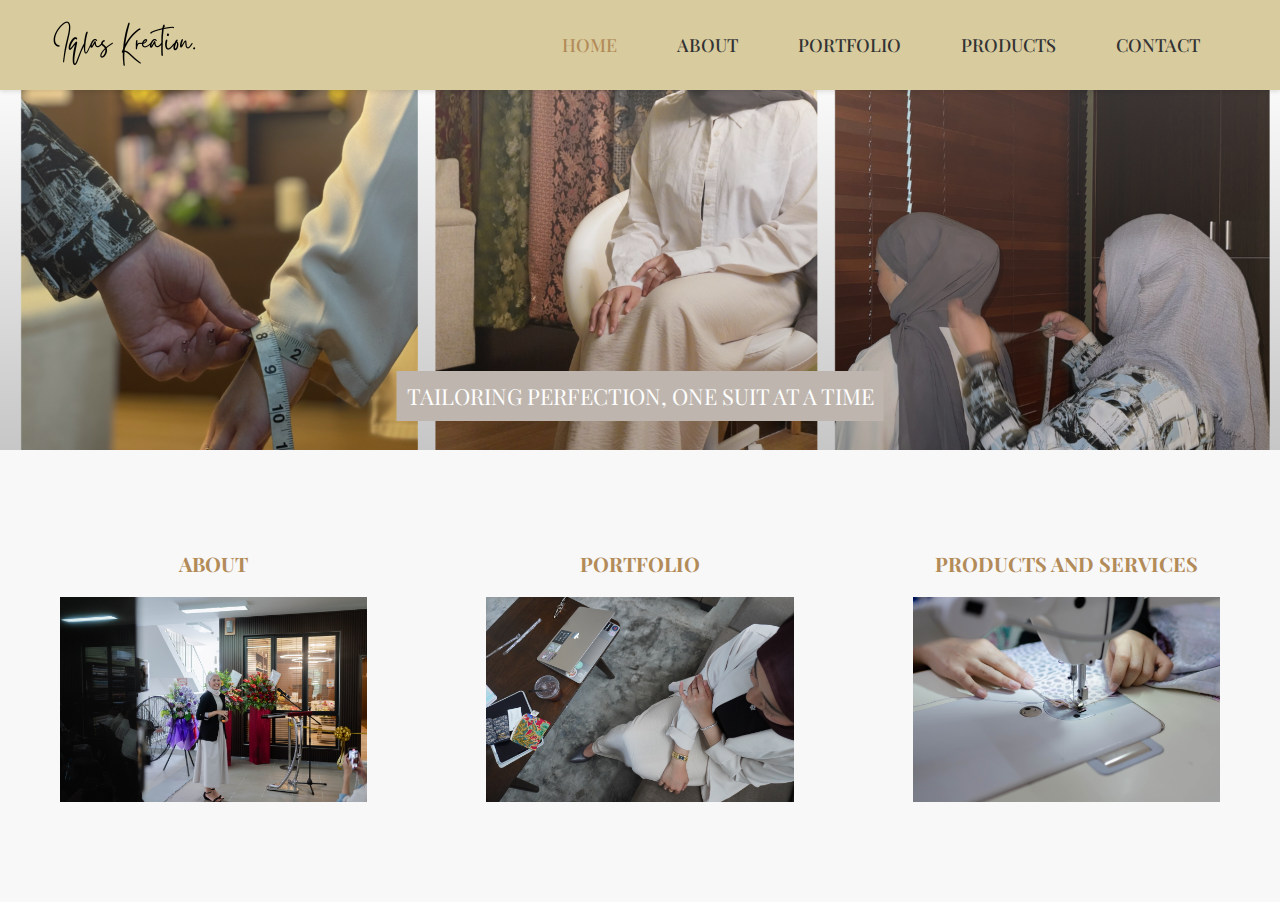
<file: index.html>
<html></html>
 <head>
  <title>
   Iqlas Kreation
  </title>
  <meta name="viewport" content="width=device-width, initial-scale=1.0">
  <link href="https://cdnjs.cloudflare.com/ajax/libs/font-awesome/5.15.3/css/all.min.css" rel="stylesheet"/>
  <link href="https://fonts.googleapis.com/css2?family=Playfair+Display:wght@400;700&amp;family=Roboto:wght@400;500&amp;display=swap" rel="stylesheet"/>
  <link rel="stylesheet" href="css/style.css">
  

 </head>

 <body>
  <header>
    <a href="index.html"><img alt="Iqlas Kreation Logo" height="50" src="Assets/IK_headerLogo.png" width="150"/></a>
    
    <!-- Hamburger icon for mobile -->
    <div class="hamburger" id="hamburger">
      <i class="fas fa-bars"></i>
    </div>
  
    <!-- Navigation Links -->
    <nav id="nav-menu">
      <a class="active" href="index.html">HOME</a>
      <a href="about.html">ABOUT</a>
      <a href="#">PORTFOLIO</a>
      <a href="#">PRODUCTS</a>
      <a href="#">CONTACT</a>
    </nav>
  </header>

  <div class="hero-image">

    <!-- gambar masuk arh css nya udah -->
   
    <div class="hero-text">
    TAILORING PERFECTION, ONE SUIT AT A TIME
   </div>

  </div>

  <div class="sections">

    <!-- Link to About Page -->
    <a href="about.html" class="section-link">
      <div class="section">
         <h3>ABOUT</h3>
         <img alt="About Image" src="Assets/Home_about.JPG"/>
         <div class="caption">Go to About Page</div>
      </div>
    </a>
 
    <!-- Link to Portfolio Page -->
    <a href="portfolio.html" class="section-link">
      <div class="section">
         <h3>PORTFOLIO</h3>
         <img alt="Portfolio Image" src="Assets/Home_portfolio.JPG"/>
         <div class="caption">Go to Portfolio Page</div>
      </div>
    </a>
 
    <!-- Link to Products and Services Page -->
    <a href="products.html" class="section-link">
      <div class="section">
         <h3>PRODUCTS AND SERVICES</h3>
         <img alt="Products and Services Image" src="Assets/Home_prodNserv.JPG"/>
         <div class="caption">Go to Products and Services Page</div> 
      </div>
    </a>
 
 </div>
 


  <!-- script js tuk menu -->
  <script src="js/hamburger.js"></script>
  
 </body>
</html>
</file>
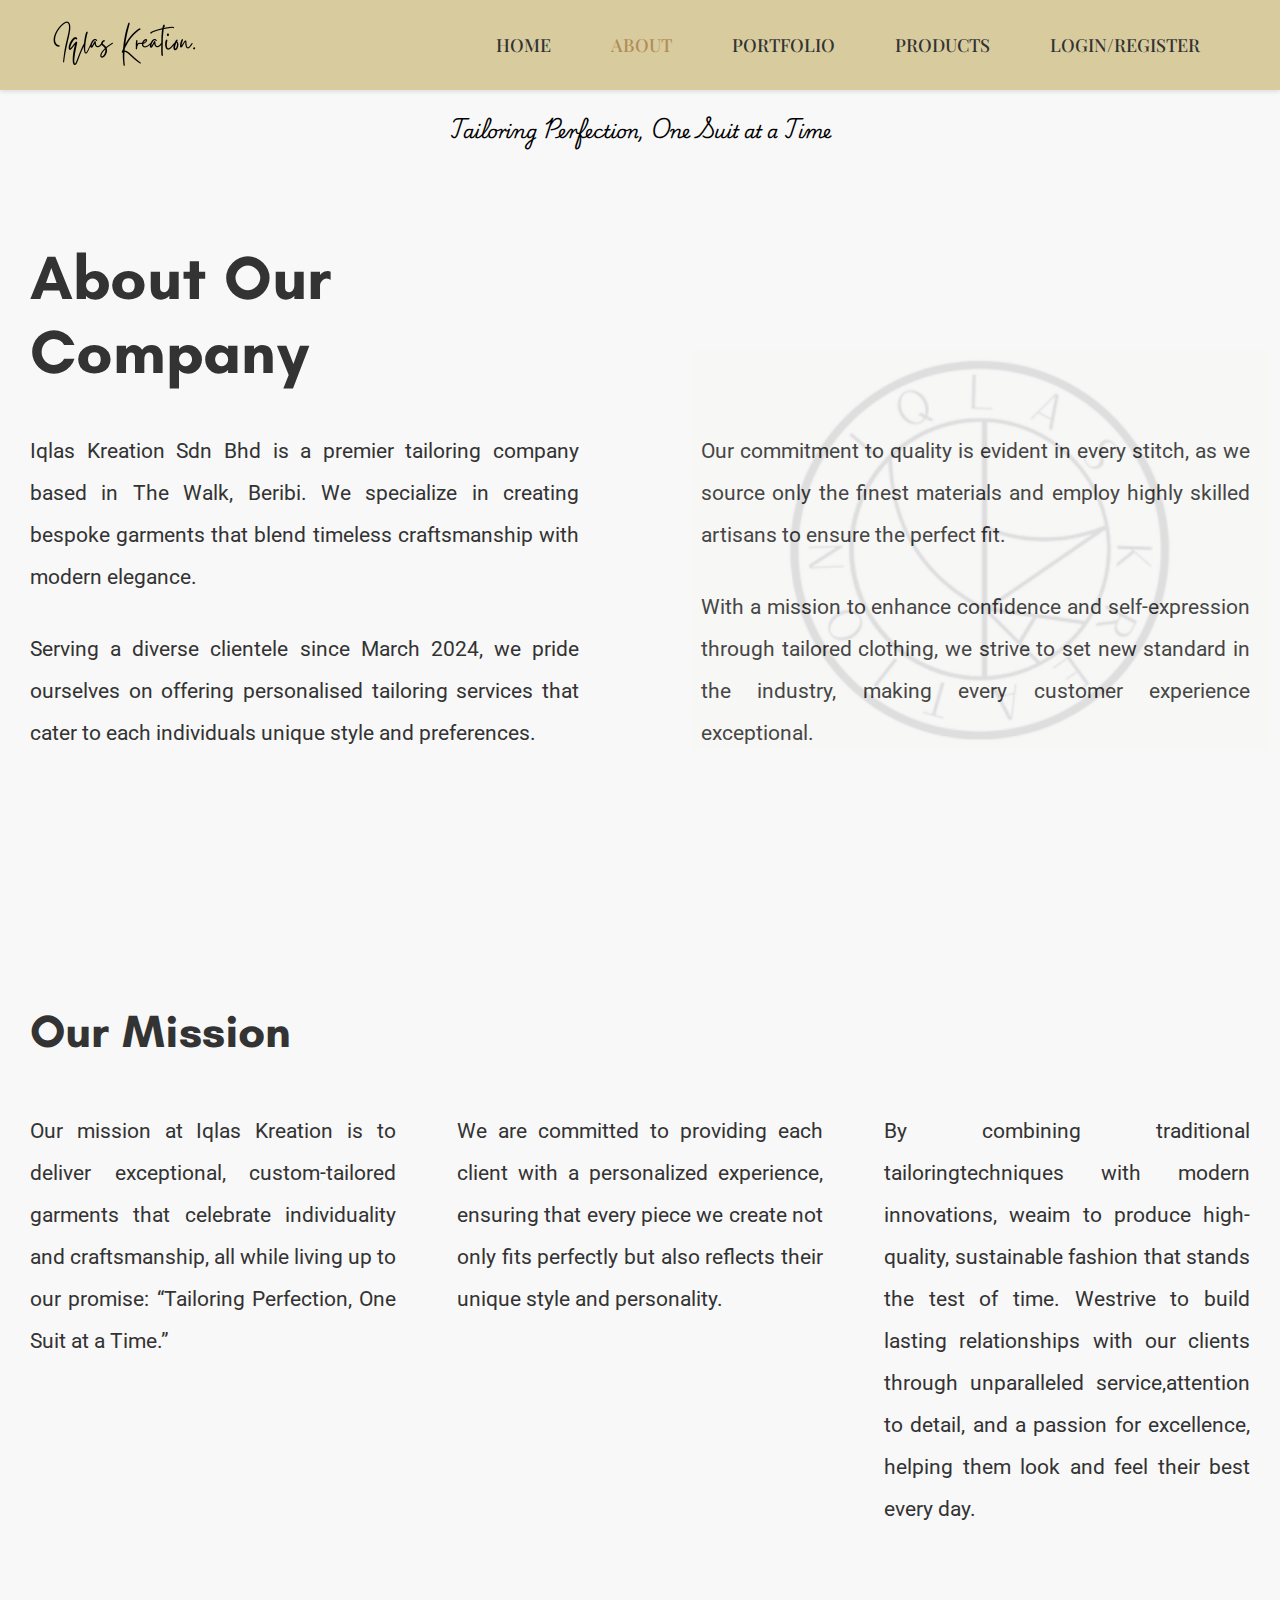
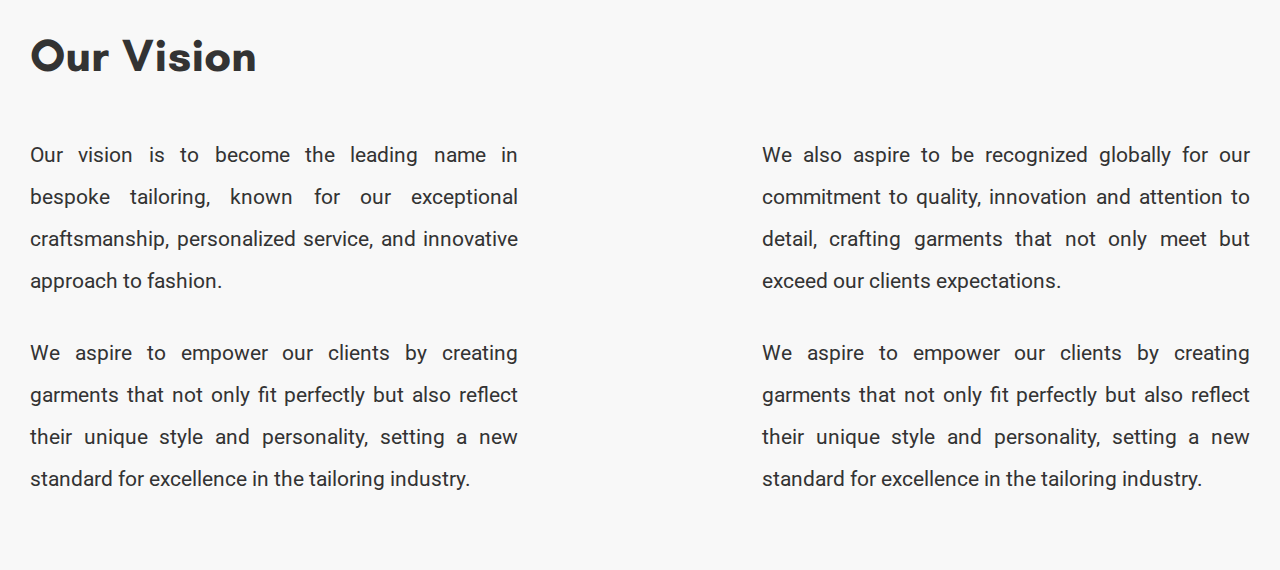
<file: about.html>
<html></html>
 <head>
  <title>
   Iqlas Kreation - About Us
  </title>
  <meta name="viewport" content="width=device-width, initial-scale=1.0">
  <link href="https://cdnjs.cloudflare.com/ajax/libs/font-awesome/5.15.3/css/all.min.css" rel="stylesheet"/>
  <link href="https://fonts.googleapis.com/css2?family=Playfair+Display:wght@400;700&amp;family=Roboto:wght@400;500&amp;display=swap" rel="stylesheet"/>
  <link rel="stylesheet" href="css/style.css">

  

 </head>

 <body>
  <header>
    <a href="index.php"><img alt="Iqlas Kreation Logo" height="50" src="Assets/IK_headerLogo.png" width="150"/></a>
    
    <!-- Hamburger icon for mobile -->
    <div class="hamburger" id="hamburger">
      <i class="fas fa-bars"></i>
    </div>
  
    <!-- Navigation Links -->
    <nav id="nav-menu">
      <a href="index.php">HOME</a>
      <a class="active" href="about.html">ABOUT</a>
      <a href="#">PORTFOLIO</a>
      <a href="#">PRODUCTS</a>
      <a href="login.php">LOGIN/REGISTER</a>
    </nav>
  </header>

  <div class="tagline">Tailoring Perfection, One Suit at a Time</div>

  <div class="about-section">
    <h1>About Our <br> Company</h1>

    <div class="columns">

      <div>
        <p>
          Iqlas Kreation Sdn Bhd is a premier tailoring company based in The Walk, Beribi. We specialize in
          creating bespoke garments that blend timeless craftsmanship with modern elegance.
        </p>
        <p>
          Serving a diverse clientele since March 2024, we pride ourselves on offering personalised tailoring
          services that cater to each individuals unique style and preferences.
        </p>
      </div>

      <div>
        <p>
          Our commitment to quality is evident in every stitch, as we source only the finest materials and employ
          highly skilled artisans to ensure the perfect fit.
        </p>
        <p>
          With a mission to enhance confidence and self-expression
          through tailored clothing, we strive to set new standard in the industry,
          making every customer experience exceptional.
        </p>
      </div>

  </div>
  </div>


  <div class="mission-section">
    
      <h2>Our Mission</h2>

      <div class="mission-column"> 
        <div>
          <p>
            Our mission at Iqlas Kreation is to deliver exceptional, custom-tailored
            garments that celebrate individuality and craftsmanship, all while living up to
            our promise: <q>Tailoring Perfection, One Suit at a Time.</q>        
          </p>
        </div>

        <div>
          <p>
            We are committed to providing each client with a personalized experience, ensuring that every piece we create not only fits
            perfectly but also reflects their unique style and personality.
          </p>
        </div>

        <div>
          <p>
            By combining traditional tailoringtechniques with modern innovations, weaim to produce high-quality, sustainable fashion that stands the test of time. Westrive to build lasting relationships with our clients through unparalleled service,attention to detail, and a passion for
            excellence, helping them look and feel their best every day.
            </p>
        </div>
     </div>
  </div>    
  
  
  <div class="vision-section">
      <h2>Our Vision</h2>

      <div class="vision-column">
        <div>
          <p>
            Our vision is to become the leading name in bespoke tailoring, known for our
            exceptional craftsmanship, personalized service, and innovative approach to fashion.
          </p>

          <p>
            We aspire to empower our clients by creating garments that not only fit perfectly
            but also reflect their unique style and personality, setting a new standard for excellence in the tailoring industry.
          </p>
        </div>

        <div>
          <p>
            We also aspire to be recognized globally for our commitment to quality,
            innovation and attention to detail, crafting garments that not only meet but exceed our clients expectations. 
          </p>
          
          <p>
            We aspire to empower our clients by creating garments that not only fit perfectly
            but also reflect their unique style and personality, setting a new standard for excellence in the tailoring industry.
          </p>
        </div>
      </div>
  </div>
  

  <!-- masuk gambar rh CSS -->
  <div class="about-section-backimage" ></div>
  <!-- <div class="background-missionNvision-image"></div>  ani nda mau pakai -->
 
  <!-- script js tuk menu -->
  <script src="js/hamburger.js"></script>

 </body>
</html>
</file>
<file: css/style.css>
/* ani fonts from googlefonts */
@import url('https://fonts.googleapis.com/css2?family=Playfair+Display:wght@400;700&family=Roboto:wght@400;500&display=swap');
@import url('https://fonts.googleapis.com/css2?family=Playwrite+CU:wght@100..400&display=swap');
@import url('https://fonts.googleapis.com/css2?family=Teachers:ital,wght@0,400..800;1,400..800&display=swap');


/* Ani untuk Index.html and the rest  */

body {
  font-family: 'Playfair Display', serif;
  margin: 0;
  padding: 0;
  width: auto;
  background-color: #f8f8f8;
}
header {
  display: flex;
  justify-content: space-between;
  align-items: center;
  padding: 20px 50px;
  background-color: #d8cb9e;
  box-shadow: 0 2px 4px rgba(0, 0, 0, 0.1);
  position: relative;
  z-index: 10;
  
}
header img {
  height: 50px;
}

nav {
  display: flex;
  justify-content: space-between;
  flex-wrap: nowrap;
}

/* tuk mobile sja, Hide hamburger icon by default */
.hamburger {
  display: none;
  font-size: 24px;
  cursor: pointer;
}

/* Header and User Menu Styling */

/* User menu container */
.user-menu {
  position: relative;
  display: inline-block;
}

/* Initially hide the dropdown menu */
.dropdown-menu {
  display: none;
  position: absolute;
  right: 0;
  background-color: white;
  box-shadow: 0px 8px 16px rgba(0, 0, 0, 0.1);
  border-radius: 4px;
  z-index: 1;
  padding: 10px 0;
  text-align: left;
  min-width: 150px;
}

/* Styling for links inside dropdown */
.dropdown-menu a {
  display: block;
  padding: 10px 20px;
  text-decoration: none;
  color: #333;
  font-size: 16px;
  transition: background-color 0.2s ease;
}

/* Hover effect for dropdown links */
.dropdown-menu a:hover {
  background-color: #f0f0f0;
}

/* Show the dropdown menu on hover */
.user-menu:hover .dropdown-menu {
  display: block;
}

/* Styling for the username link */
.username {
  cursor: pointer;
  padding: 10px;
  font-weight: bold;
  color: #333;
  text-decoration: none;
}

/* Prevent layout breaking */
.user-menu .dropdown-menu {
  white-space: nowrap;
}

/* Navigation links styling */
nav a {
  margin: 0 30px; /* Reduced margin for responsiveness */
  text-decoration: none;
  color: #333;
  font-size: 18px;
  font-weight: 500;
  transition: color 0.3s ease-in-out;
}

/* Hover effect for nav links */
nav a:hover {
  color: #b38b59;
}

/* Active link color */
#nav-menu a.active {
  color: #b38b59;
}

/* Media Query for Small Screens (Tablets and Phones) */
@media (max-width: 768px) {
  /* Adjust navigation layout */
  nav {
    display: flex;
    flex-direction: column;
    align-items: center;
  }

  /* Navigation links: Reduce margin for small screens */
  nav a {
    margin: 10px 0; /* Stack the links vertically */
    font-size: 16px; /* Reduce font size */
  }

  /* Center the user menu dropdown for smaller screens */
  .user-menu .dropdown-menu {
    left: 50%;
    transform: translateX(-50%);
    min-width: 100px; /* Reduce width */
  }

  .username {
    font-size: 14px; /* Adjust size for small screens */
  }
}

/* Media Query for Extra Small Screens (Mobile Phones) */
@media (max-width: 480px) {
  nav {
    flex-direction: column;
  }

  /* Stack nav links and reduce spacing */
  nav a {
    margin: 8px 0;
    font-size: 14px;
  }

  /* Adjust the user menu for mobile view */
  .user-menu .dropdown-menu {
    left: 0;
    right: 0;
    transform: none;
    min-width: auto;
  }

  .username {
    font-size: 12px;
  }
}


/* Banner image */
.hero-image {
  /*Effect supaya text sanang baca*/
  background-image: linear-gradient(rgb(255 255 255 / 20%), rgb(0 0 0 / 20%)), url("../Assets/Home_banner.png");
  height: 40%;
  background-position: center;
  background-repeat: no-repeat;
  background-size: cover;
  position: relative;
}

/* Place text in the middle of the image */
.hero-text {
  text-align: center;
  position: absolute;
  left: 50%;
  top: 85%;
  transform: translate(-50%, -50%);
  color: white;
  font-size: 22px;
  background-color: #beb6ae;
  padding: 10px;
  font-family: 'Playfair Display', serif;
  
}

.sections {
  display: flex;
  justify-content: space-around;
  padding: 80px 0;
  background-color: #f8f8f8;
}
.section {
  text-align: center;
}

/* ani css for hover image 
caption rh index.html */

.sections .section {
  position: relative;
  width: 80%; 
  margin: 20px auto;
}

.sections .section img {
  width: 90%; 
  height: auto;
  transition: transform 0.3s ease;
}

.sections .section:hover .caption {
  opacity: 1;
}

.sections .section:hover img {
  transform: scale(1.07);
}

.sections .section .caption {
  position: absolute;
  bottom: 0;
  left: 50%; /* To Centerkn caption */
  transform: translateX(-50%); /* supaya the caption are centered */
  width: 90%; 
  background-color: rgba(0, 0, 0, 0.7);
  color: white;
  text-align: center;
  padding: 10px;
  font-size: 18px;
  font-family: 'teachers';
  opacity: 0;
  transition: opacity 0.3s ease;
}


/* end of hover css */


.section-link {
  text-decoration: none; /* buang lines from link */
  color: inherit; 
}



.section h3 {
  margin-top: 15px;
  font-family: 'Playfair Display', serif;
  font-size: 20px;
  color: #b38b59;
}


/* Responsive for sections rh index.php bawah */

@media (max-width: 1024px) {
  .sections {
    flex-direction: column; /* Stack sections vertically on tablets */
    padding: 50px 0;
  }
  
  .sections .section {
    width: 90%; /* Slightly reduce section width */
  }

  .sections .section img {
    width: 100%; /* Ensure images fit the section width */
  }

  .sections .section .caption {
    width: 100%; /* Adjust caption width */
  }

  .section h3 {
    font-size: 18px; /* Slightly smaller heading on tablets */
  }
}

@media (max-width: 768px) {
  .sections {
    padding: 40px 0; /* Reduce padding on smaller screens */
  }

  .sections .section {
    width: 100%; /* Full width for small screens */
  }

  .sections .section img {
    width: 100%; /* Images take full width */
  }

  .sections .section .caption {
    width: 100%; /* Full width caption */
    font-size: 16px; /* Slightly smaller caption text */
    padding: 8px;
  }

  .section h3 {
    font-size: 16px; /* Smaller heading for mobile */
  }
}

@media (max-width: 480px) {
  .sections {
    padding: 30px 0; /* Less padding for mobile */
  }

  .sections .section img {
    width: 100%; /* Full width images */
  }

  .sections .section .caption {
    font-size: 14px; /* Smaller font for mobile captions */
    padding: 6px;
  }

  .section h3 {
    font-size: 14px; /* Smaller heading for mobile */
  }
}


/* Responsive layout tuk telipun or small device */
@media (max-width: 768px) {
  nav {
    display: none;
    flex-direction: column; /* Stack links vertically */
    background-color: #d8cb9e;
    width: 100%;
    position: absolute;
    top: 70px;
    left: 0;
  }
  
  nav a {
    padding: 15px;
    margin: 0;
    text-align: center;
    font-size: 18px;
  }

  .hamburger {
    display: block; /* Show hamburger icon on small screens */
  }

  .nav-active {
    display: flex; /* Show nav links when the menu is active */
  }
}

/* Sini Start CSS tuk Appointment Form */

.appointment-form {
  background-color: #f9f9f9; /* Light background color */
  padding: 20px; /* Spacing inside the form */
  border-radius: 15px; /* Rounded corners */
  box-shadow: 0 4px 8px rgba(0, 0, 0, 0.1); /* Subtle shadow for a 3D effect */
  width: 100%;
  max-width: 500px; /* Maximum width for the form */
  margin: 20px auto; /* Center the form */
}

.appointment-form h2 {
  text-align: center;
  font-family: 'Roboto', sans-serif;
  font-size: 24px;
  margin-bottom: 20px;
}

.appointment-form label {
  font-family: 'Roboto', sans-serif;
  font-size: 16px;
  color: #333;
}

.appointment-form input[type="date"],
.appointment-form input[type="time"],
.appointment-form textarea {
  width: 100%; 
  padding: 10px;
  margin: 10px 0;
  border: 1px solid #ccc;
  border-radius: 5px;
  box-sizing: border-box;
}

.appointment-form input[type="submit"] {
  width: 100%;
  padding: 12px;
  background-color: #b38b59;
  color: white;
  border: none;
  border-radius: 5px;
  font-size: 18px;
  cursor: pointer;
  transition: background-color 0.3s ease;
}

.appointment-form input[type="submit"]:hover {
  background-color: #5f492f; 
}


/* Start sini are About.html punya CSS */

.tagline {
  text-align: center;
  margin: 20px 0;
  font-size: 18px;
  font-weight: 400;
  font-family: "Playwrite CU", cursive ;
}

.about-section {
  padding: 30px;
  background-color: #f8f8f8;
  font-family: 'Roboto', sans-serif;
  color: #333;
  /* Maybe simpan the gambar sini */
}

.about-section h1 {
  text-align: left;
  font-size: 62px;
  font-family: 'Teachers';
  margin-bottom: 20px;
}

.about-section p {
  font-size: 21px;
  line-height: 2;
  margin-bottom: 30px;
  text-align: justify;
}


.about-section .columns {
  display: flex;
  justify-content: space-between;
  margin-bottom: 10%;
}

.about-section .columns div {
  width: 45%;
}

.about-section-backimage{
  position: absolute;
  top: 350px;
  right: 0;
  width: 600px;
  height: 400px;
  background: url('../Assets/IK_logo.png') no-repeat center center;
  background-size: contain;
  opacity: 0.1;
}


/* Our mission section in About.html */
.mission-section {
  padding: 30px;
  background-color: #f8f8f8;
  font-family: 'Roboto', sans-serif;
  color: #333;
  /* Maybe simpan the gambar sini */
}

.mission-section h2 {
  text-align: left;
  font-size: 46px;
  font-family:"teachers";
  margin-bottom: 30px;
}

.mission-section p {
  font-size: 21px;
  line-height: 2;
  margin-bottom: 20px;
  text-align: justify;
}

.mission-section .mission-column {
  display: flex;
  justify-content: space-between;
}

.mission-section .mission-column div{
  width: 30%;
}

/* Gambar logo centre rh Mission and Vision
.background-missionNvision-image {
  position: absolute;
  top: 1100px;
  right: 0;
  width: 400px;
  height: 400px;
  background: url('../Assets/IK_logo.png') no-repeat center center;
  background-size: contain;
  opacity: 0.1;
} */


/* Our Vision section in About.html */
.vision-section {
  padding: 30px;
  padding-top: 10px;
  background-color: #f8f8f8;
  font-family: 'Roboto', sans-serif;
  color: #333;
  /* Maybe simpan the gambar sini */
}

.vision-section h2 {
  text-align: left;
  font-size: 46px;
  font-family:"teachers";
  margin-bottom: 30px;
}

.vision-section p {
  font-size: 21px;
  line-height: 2;
  margin-bottom: 30px;
  text-align: justify;
}

.vision-section .vision-column {
  display: flex;
  justify-content: space-between;
  margin-bottom: 10px;
}

.vision-section .vision-column div{
  width: 40%;
}

/* Responsive for about.php */
/* adjust the font rh small screen */

@media (max-width: 1024px) {
  .about-section h1 {
    font-size: 48px; 
  }

  .about-section .columns,
  .mission-section .mission-column,
  .vision-section .vision-column {
    flex-direction: column; 
    align-items: center;
  }

  .about-section .columns div,
  .mission-section .mission-column div,
  .vision-section .vision-column div {
    width: 100%; 
    margin-bottom: 20px; 
  }
}

@media (max-width: 768px) {
  .about-section h1 {
    font-size: 36px; 
  }

  .about-section p,
  .mission-section p,
  .vision-section p {
    font-size: 18px; 
  }

  .mission-section h2,
  .vision-section h2 {
    font-size: 32px; 
  }

  .about-section-backimage {
    width: 100%; 
    height: auto; 
    top: auto; 
    right: auto;
    opacity: 0.05; 
  }
}

@media (max-width: 480px) {
  .tagline {
    font-size: 16px; 
  }

  .about-section h1,
  .mission-section h2,
  .vision-section h2 {
    font-size: 28px; 
  }

  .about-section p,
  .mission-section p,
  .vision-section p {
    font-size: 16px; 
  }
}

/* Dashboard sma appt-table punya CSS semua below here */

/* Dashboard container */
.dashboard-container {
  width: 90%;
  max-width: 1200px;
  margin: 0 auto;
  padding: 20px;
  text-align: center;
}

/* Welcome message */
h1 {
  font-size: 2em;
  color: #333;
  margin-bottom: 20px;
  text-align: center;
}



/* Appointment table styling */
.appointment-meja {
  width: 100%;
  max-width: 900px;
  margin: 20px auto;
  border-collapse: collapse;
  box-shadow: 0 4px 8px rgba(0, 0, 0, 0.1);
}

.appointment-meja th {
  background-color: #333;
  color: white;
  padding: 15px;
  font-size: 1.2em;
  text-align: center;
}

.appointment-meja td {
  padding: 15px;
  text-align: center;
  border-bottom: 1px solid #ddd;
  font-size: 1.1em;
}

.appointment-meja tr:hover {
  background-color: #f5f5f5;
}

/* Responsive adjustments */
@media (max-width: 768px) {
  .appointment-meja, .appointment-meja th, .appointment-meja td {
    font-size: 0.9em;
    padding: 10px;
  }

  .appointment-meja th, .appointment-meja td {
    word-wrap: break-word;
  }
}


/* CSS tuk footer */


footer {
  background-color: #d8cb9e;
  padding: 20px 50px;
  color: #333;
  font-family: 'Roboto', sans-serif;
  width: auto;
  margin-top: auto;
}

.footer-container {
  display: flex;
  justify-content: space-between;
  align-items: center;
  padding-bottom: 20px;
  border-bottom: 1px solid #b38b59;
  flex-wrap: wrap;
}

.footer-left img {
  height: 50px;
}

.footer-right {
  text-align: right;
}

.footer-right p {
  margin: 5px 0;
}

.footer-right a {
  text-decoration: none;
  color: #333;
}

.footer-bottom {
  text-align: center;
  margin-top: 10px;
  font-size: 14px;
  color: #666;
}



/* Responsive Design for Mobile tuk About.html*/
@media (max-width: 768px) {
  .about-section {
    padding: 20px;
  }

  .about-section h1 {
    font-size: 28px;
  }

  .about-section p {
    font-size: 16px;
  }
}

@media (max-width: 768px) {
  .mission-section {
    padding: 20px;
  }

  .mission-section h2 {
    font-size: 28px;
  }

  .mission-section p {
    font-size: 16px;
  }
}

@media (max-width: 768px) {
  .vision-section {
    padding: 20px;
  }

  .vision-section h2 {
    font-size: 28px;
  }

  .vision-section p {
    font-size: 16px;
  }
}


/* Footer Responsive tuk tlipun */
@media screen and (max-width: 768px) {
  .footer-container {
      flex-direction: column;
      text-align: center;
  }

  .footer-right {
      margin-top: 20px;
      text-align: center;
  }

  .footer-left img {
      height: 40px; 
  }
}

@media screen and (max-width: 480px) {
  footer {
      padding: 15px 20px;
  }

  .footer-right p {
      font-size: 14px; 
  }

  .footer-bottom {
      font-size: 12px;
  }
}

/* Responsive css for Appointment Form */

@media (max-width: 600px) {
  .appointment-form {
      padding: 15px;
      max-width: 90%; /* Adjust form width for smaller screens */
  }

  .appointment-form input[type="submit"] {
      font-size: 16px; /* Adjust button font size */
  }

  .appointment-form textarea {
      height: 100px; /* Adjust textarea height */
  }
}

/* small screen punya ver for upc appt dashboard */

@media (max-width: 768px) {
  .appointment-meja {
    width: 95%; /* Increase table width on smaller screens */
  }

  .appointment-meja th, .appointment-meja td {
    padding: 10px; /* Reduce padding for smaller screens */
  }
}

/* Login Page form punya CSS */

/* div tuk login form */
.login-user {
  background-color: #fff;
  max-width: 400px;
  margin: 80px auto;
  padding: 30px;
  border-radius: 8px;
  box-shadow: 0 4px 8px rgba(0, 0, 0, 0.1);
  text-align: center;
}

.login-user h2 {
  font-size: 24px;
  color: #333;
  margin-bottom: 20px;
}

.login-user form label {
  font-size: 16px;
  color: #333;
  display: block;
  text-align: left;
  margin-bottom: 8px;
}

.login-user form input[type="text"], 
.login-user form input[type="password"] {
  width: 100%;
  padding: 10px;
  margin-bottom: 20px;
  border: 1px solid #ccc;
  border-radius: 4px;
  font-size: 14px;
}


.login-user form input[type="submit"] {
  width: 100%;
  padding: 10px;
  background-color: #b38b59;
  border: none;
  color: white;
  font-size: 16px;
  border-radius: 4px;
  cursor: pointer;
  transition: background-color 0.3s;
}

.login-user form input[type="submit"]:hover {
  background-color: #94683a;
}


.login-user p {
  font-size: 14px;
  color: #333;
}

.login-user p a {
  color: #b38b59;
  text-decoration: none;
  font-weight: 500;
}

.login-user p a:hover {
  text-decoration: underline;
}

/* Responsive styles for smaller screens */
@media (max-width: 600px) {
  .login-user {
      margin: 50px 20px;
      padding: 20px;
  }
}


/* Register Form punya CSS */

.register-form {
  background-color: #fff;
  max-width: 400px;
  margin: 80px auto;
  padding: 30px;
  border-radius: 8px;
  box-shadow: 0 4px 8px rgba(0, 0, 0, 0.1);
  text-align: center;
}

.register-form h2 {
  font-size: 24px;
  color: #333;
  margin-bottom: 20px;
}

.register-form form label {
  font-size: 16px;
  color: #333;
  display: block;
  text-align: left;
  margin-bottom: 8px;
}

.register-form form input[type="text"], 
.register-form form input[type="email"], 
.register-form form input[type="password"] {
  width: 100%;
  padding: 10px;
  margin-bottom: 20px;
  border: 1px solid #ccc;
  border-radius: 4px;
  font-size: 14px;
}

.register-form form button {
  width: 100%;
  padding: 10px;
  background-color: #b38b59;
  border: none;
  color: white;
  font-size: 16px;
  border-radius: 4px;
  cursor: pointer;
  transition: background-color 0.3s;
}

.register-form form button:hover {
  background-color: #94683a;
}

.register-form p {
  font-size: 14px;
  color: #333;
}

.register-form p a {
  color: #b38b59;
  text-decoration: none;
  font-weight: 500;
}

.register-form p a:hover {
  text-decoration: underline;
}

/* Responsive styles for smaller screens */
@media (max-width: 600px) {
  .register-form {
      margin: 50px 20px;
      padding: 20px;
  }
}


/* Portfolio page punya CSS */

.portfolio-grid {
  display: flex;
  flex-wrap: wrap;
  gap: 20px;
  justify-content: center;
  margin-bottom: 30px;
}

.portfolio-item {
  width: 300px;
  border: 1px solid #ccc;
  padding: 10px;
  text-align: center;
}

.portfolio-item img {
  width: 100%;
  max-height: 300px;
  height: auto;
  object-fit: cover;
}

.portfolio-item h3 {
  margin: 10px 0;
}

.portfolio-item a {
  color: #333;
  text-decoration: none;
  margin: 5px;
  display: inline-block;
}


/* Products punya css */


.product_info {
    display: grid;
    grid-template-columns: repeat(2, 1fr);
    gap: 20px;
    padding: 20px;
    max-width: 1200px;
    margin: 0 auto;
}

.product_info img {
    width: 100%;
    height: auto;
    border-radius: 8px;
    max-height: 270px; 
    object-fit: cover; 
}

.content {
  background-image: url('Assets/background_IK.png');
  background-size: cover;
  background-position: center;
  background-repeat: no-repeat;
  /* padding: 50px 0; */
}

/* Suits Part*/

.suits-section {
    padding: 60px 0;
    background-color: #fff;
    text-align: center;
}

.suits-title {
    font-family: 'Playfair Display', serif;
    font-size: 48px;
    margin-bottom: 40px;
    color: black;
}

.suits-container {
    display: flex;
    justify-content: center;
    align-items: flex-start;
    gap: 50px;
    max-width: 1200px;
    margin: 0 auto;
}

.suits-image img {
    width: 100%;
    max-width: 500px;
    height: auto;
    border-radius: 8px;
}

.suits-info {
    flex: 1; 
}

.suits-info ul {
    list-style: none;
    text-align: left;
    padding: 0;
}

.suits-info li {
    font-size: 24px;
    margin-bottom: 60px;
    font-family: 'Roboto', sans-serif;
}

.suits-price {
    float: right;
    font-weight: 500;
}

.suits-disclaimer {
  font-size: 14px;
    color: gray;
    font-family: 'Roboto', sans-serif;
    text-align: center;
    width: 100%;
    margin-top: 30px; 
    clear: both; 
    padding-top: 20px;
    border-top: 1px solid #ccc; 
}

/* Professional Wear Part */

.professional-wear-section {
  padding: 60px 0;
  background-color: #fff;
  text-align: center;
}

.professional-title {
  font-family: 'Playfair Display', serif;
  font-size: 48px;
  margin-bottom: 40px;
  color: black;
}

.professional-wear-container {
  display: flex;
  justify-content: center;
  align-items: flex-start;
  gap: 50px;
  max-width: 1200px;
  margin: 0 auto;
}

.professional-wear-image img {
  width: 100%;
  max-width: 500px;
  height: auto;
  border-radius: 8px;
}

.professional-wear-info {
  flex: 1;
}

.professional-wear-info ul {
  list-style: none;
  text-align: left;
  padding: 0;
}

.professional-wear-info li {
  font-size: 24px;
  margin-bottom: 60px;
  font-family: 'Roboto', sans-serif;
}

.professional-price {
  float: right;
  font-weight: 500;
}

.professional-shirt-details {
  list-style-type: disc;
  margin-top: -40px; 
  margin-bottom: 40px;
  font-size: 18px;
}

.professional-shirt-details li {
  margin-bottom: 20px; 
  margin-left: 20px;
}

.professional-disclaimer {
  font-size: 14px;
  color: gray;
  font-family: 'Roboto', sans-serif;
  text-align: center;
  width: 100%;
  margin-top: 30px;
  padding-top: 20px;
  border-top: 1px solid #ccc;
}

/* Traditional Wear Part */
.traditional-wear-section {
  padding: 60px 0;
  background-color: #fff;
  text-align: center;
}

.traditional-title {
  font-family: 'Playfair Display', serif;
  font-size: 48px;
  margin-bottom: 40px;
  color: black;
}

.traditional-wear-container {
  display: flex;
  justify-content: center;
  align-items: flex-start;
  gap: 50px;
  max-width: 1200px;
  margin: 0 auto;
}

.traditional-wear-image img {
  width: 100%;
  max-width: 500px;
  height: auto;
  border-radius: 8px;
}

.traditional-wear-info {
  flex: 1;
}

.traditional-wear-info ul {
  list-style: none;
  text-align: left;
  padding: 0;
}

.traditional-wear-info li {
  font-size: 24px;
  margin-bottom: 20px;
  font-family: 'Roboto', sans-serif;
}

.sub-item {
  margin-left: 20px;
}

.traditional-price {
  float: right;
  font-weight: 500;
}

.traditional-details {
  list-style-type: disc;
  margin-top: -40px;
  margin-bottom: 30px;
  font-size: 18px;
}

.traditional-details li {
  margin-bottom: 5px;
  margin-left: 20px;
}

.traditional-sub-price {
  float: right;
  font-weight: 500;
}

.traditional-disclaimer {
  font-size: 14px;
  color: gray;
  font-family: 'Roboto', sans-serif;
  text-align: center;
  width: 100%;
  margin-top: 30px;
  padding-top: 20px;
  border-top: 1px solid #ccc;
}

/* Alteration Wear Part */
.alterations-section {
  padding: 60px 0;
  background-color: #fff;
  text-align: center;
}

.alterations-title {
  font-family: 'Playfair Display', serif;
  font-size: 48px;
  margin-bottom: 40px;
  color: black;
}

.alterations-container {
    display: flex;
    justify-content: center;
    align-items: flex-start;
    gap: 50px;
    max-width: 1200px;
    margin: 0 auto;
}

.alterations-image img {
    width: 100%;
    max-width: 500px;
    height: auto;
    border-radius: 8px;
}

.alterations-info {
    flex: 1; 
}

.alterations-info ul {
    list-style: none;
    text-align: left;
    padding: 0;
}

.alterations-info li {
    font-size: 24px;
    margin-bottom: 60px;
    font-family: 'Roboto', sans-serif;
}

.alterations-price {
    float: right;
    font-weight: 500;
}

.alterations-disclaimer {
  font-size: 14px;
    color: gray;
    font-family: 'Roboto', sans-serif;
    text-align: center;
    width: 100%;
    margin-top: 30px; 
    clear: both; 
    padding-top: 20px;
    border-top: 1px solid #ccc; 
}




/* Media Query for Mobile Screens */
@media (max-width: 768px) {

 .content h1 {
      text-align: center; 
      font-size: 48px; 
      margin-left: 0; 
      margin-right: 0; 
      margin-bottom: 20px;
  }



  .product_info {
      grid-template-columns: 1fr 1fr; 
      gap: 10px; 
      padding: 10px; 
  }

  .product_info div {
      display: flex;
      justify-content: center;
      width: 100%;
  }

  .product_info img {
      width: 100%; 
      max-height: 250px; /
  }

  /* General layout adjustments for all 4 parts */
  .suits-container,
  .professional-wear-container,
  .traditional-wear-container,
  .alterations-container {
      flex-direction: column;
      align-items: center;
  }

  /* Images */
  .suits-image img,
  .professional-wear-image img,
  .traditional-wear-image img,
  .alterations-image img {
      max-width: 100%;
      margin-bottom: 20px;
  }

  /* List Items */
  .suits-info ul,
  .professional-wear-info ul,
  .traditional-wear-info ul,
  .alterations-info ul {
      width: 100%; /* Ensure full width for alignment */
      padding-left: 0;
  }

  /* Suits Price */
  .suits-info li {
      display: flex;
      justify-content: space-between;
      align-items: center;
      font-size: 20px;
  }

  .suits-price {
      margin-left: 70px;
      text-align: right;
      flex-shrink: 0;
      white-space: nowrap;
  }

  /* Professional Wear Price */
  .professional-wear-info li {
      display: flex;
      justify-content: space-between;
      align-items: center;
      font-size: 20px;
  }

  .professional-price {
      margin-left: 200px;
      text-align: right;
      flex-shrink: 0;
      white-space: nowrap;
  }

  /* Traditional Wear Price */
  .traditional-wear-container {
      flex-direction: column;
      align-items: center;
      gap: 20px;
  }

  .traditional-wear-image img {
      max-width: 100%;
      margin-bottom: 20px;
  }

  .traditional-wear-info ul {
      width: 100%;
      padding-left: 0;
  }

  .traditional-wear-info li {
      display: flex;
      justify-content: space-between;
      align-items: center;
      font-size: 20px;
      margin-bottom: 10px;
  }

  .traditional-price, .traditional-sub-price {
      margin-left: auto;
      text-align: right;
      flex-shrink: 0;
      white-space: nowrap;
  }

  /* Styling for sub-items (Adult/Children)*/
  .sub-item {
      font-size: 18px;
      margin-left: 20px;
  }

  /* Align sub-item prices correctly */
  .sub-item .traditional-sub-price {
      margin-left: 135px;
      text-align: right;
  }

  .traditional-disclaimer {
      font-size: 12px;
      text-align: center;
  }


  /* Alterations Price */
  .alterations-info li {
      display: flex;
      justify-content: space-between;
      align-items: center;
      font-size: 20px;
  }

  .alterations-price {
      margin-left: 140px;
      text-align: right;
      flex-shrink: 0;
      white-space: nowrap;
  }

  /* For the heading */
  .suits-title,
  .professional-title,
  .traditional-title,
  .section-title {
      font-size: 36px;
      text-align: center;
  }

  /* Disclaimers on mobile */
  .suits-disclaimer,
  .professional-disclaimer,
  .traditional-disclaimer,
  .alterations-disclaimer {
      font-size: 12px;
      text-align: center;
  }
}
</file>
